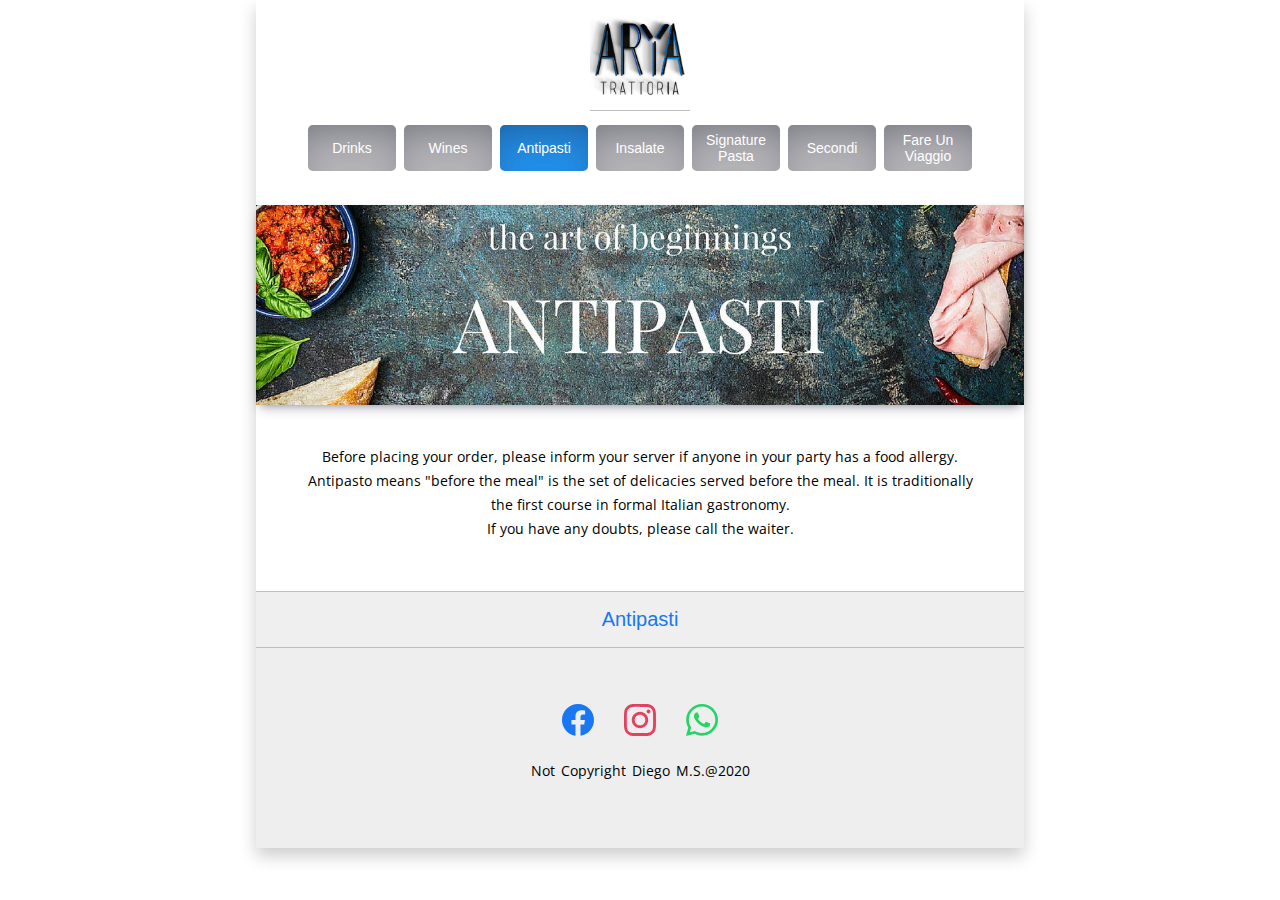
<file: Antipasta.html>
<!DOCTYPE html>
<html lang="pt-br">

<head>
    <meta charset="UTF-8">
    <meta http-equiv="X-UA-Compatible" content="IE=edge">
    <meta name="viewport" content="width=device-width, initial-scale=1.0">
    <title>Arya Antipasta</title>
    <link rel="preconnect" href="https://fonts.googleapis.com">
    <link rel="preconnect" href="https://fonts.gstatic.com" crossorigin>
    <link rel="preconnect" href="https://fonts.googleapis.com">
    <link rel="preconnect" href="https://fonts.gstatic.com" crossorigin>
    <link rel="preconnect" href="https://fonts.googleapis.com">
    <link rel="preconnect" href="https://fonts.gstatic.com" crossorigin>
    <link
        href="https://fonts.googleapis.com/css2?family=Bakbak+One&family=Caesar+Dressing&family=Open+Sans&display=swap"
        rel="stylesheet">

    <link rel="preconnect" href="https://fonts.googleapis.com">
    <link rel="preconnect" href="https://fonts.gstatic.com" crossorigin>
    <link
        href="https://fonts.googleapis.com/css2?family=Lato&family=Open+Sans&family=PT+Sans&family=Roboto&family=Ubuntu&display=swap"
        rel="stylesheet">
    <link rel="stylesheet" href="./style.css">
</head>

<body>
    <div class="container">
        <header>
            <!-- <div id="toggle">
            <button class="indicator" onclick="myFunction()"></button>
        </div> -->
            <nav>
                <img src="./img/Arya-Trattoria-Logo 2.png" alt="">

                <div class="items">
                    <div class="item"><a href="./index.html">Drinks</a></div>
                    <div class="item"><a href="./wines.html">Wines</a></div>
                    <div class="item active"><a href="./Antipasta.html">Antipasti</a></div>
                    <div class="item"><a href="./Insalate.html">Insalate</a></div>
                    <div class="item"><a href="./sigPasta.html">Signature Pasta</a></div>
                    <div class="item"><a href="./secondi.html">Secondi</a></div>
                    <div class="item"><a href="./FareUnViaggio.html">Fare Un Viaggio</a></div>
                </div>
            </nav>
        </header>
        <section class="especial">
            <div class="tasting"><img src="./img/Antipasti/especial antipasti" alt=""></div>

        </section>
        <main>
            <section class="information">

                <p>
                    Before placing your order, please inform your server if anyone in your party has a food allergy.

                    Antipasto means "before the meal" is the set of delicacies served before the meal. It is
                    traditionally
                    the first course in formal Italian gastronomy.

                    <br>If you have any doubts, please call the waiter.
                </p>
            </section>

            <div class="dropdown">
                <button class="dropbtn"><span>Antipasti</span></button>
                <div id="myDropdown" class="dropdown-content">
                    <div class="list-Dropdown">
                        <h2></h2>

                        <div class="list">
                            <div class="imgbox">
                                <img src="./img/Antipasti/figs stuffed with goat cheese.jpg" alt="">
                            </div>
                            <div class="list-info">
                                <h1> figs stuffed with goat cheese</h1>
                                <p>They are back, figs stuffed with goat cheese wrapped in prosciutto and drizzled with
                                    a aged balsamic
                                </p>
                                <h3>$17,00</h3>
                            </div>
                        </div>

                        <div class="list">
                            <div class="imgbox">
                                <img src="./img/Antipasti/shump2.jfif" alt="">
                            </div>
                            <div class="list-info">
                                <h1> Limone</h1>
                                <p>Limoncello marinated shrimp with garlic, pine nuts, capers, and grilled salted lemon
                                </p>
                                <h3>$17,00</h3>
                            </div>
                        </div>

                        <div class="list">
                            <div class="imgbox">
                                <img src="./img/Antipasti/CalamariGif.gif" alt="">
                            </div>
                            <div class="list-info">
                                <h1>Calamari Fritti</h1>
                                <p>Locally caught crispy calamari with pickled chili peppers and smokey tomato
                                    vinaigrette
                                </p>
                                <h3>$15,00</h3>
                            </div>
                        </div>

                        <div class="list">
                            <div class="imgbox">
                                <img src="./img/Antipasti/carne de carneiro.png" alt="">
                            </div>
                            <div class="list-info">
                                <h1>Costoletto di Agnello</h1>
                                <p>Grilled Colorado grass fed lamb rib chops, EVOO, tomato and cucumber feta salad </p>
                                <h3>$18,00</h3>
                            </div>
                        </div>

                        <div class="list">
                            <div class="imgbox">
                                <img src="./img/Antipasti/Meatballs.jpg" alt="">
                            </div>
                            <div class="list-info">
                                <h1>Mamma Rosalie’s Meatballs</h1>
                                <p>Award winning Boston’s Best meatballs, San Marzano tomato sauce</p>
                                <h3>$15,00</h3>
                            </div>
                        </div>

                        <div class="list">
                            <div class="imgbox">
                                <img src="./img/Antipasti/frios.png" alt="">
                            </div>
                            <div class="list-info">
                                <h1>Arya’s Salumi</h1>
                                <p>Hand selected artisan salumi with pecorino and seasonal fruit, truffle honey</p>
                                <h3>$18,00</h3>
                            </div>
                        </div>

                        <div class="list">
                            <div class="imgbox">
                                <img src="./img/Antipasti/lazanha.png" alt="">
                            </div>
                            <div class="list-info">
                                <h1>Torta di Melanzane</h1>
                                <p>Baked layered eggplant, fresh mozzarella, San Marzano tomato</p>
                                <h3>$15,00</h3>
                            </div>
                        </div>
                    </div>
                </div>
            </div>
        </main>
        <footer>
            <div class="footer-content">
                <ul class="social">
                    <li><a href="#"><img src="./img/icons/SVG/facebook.svg" alt=""></i></a></li>
                    <li><a target="_blank" href="https://www.instagram.com/aryatrattoria/"><img
                                src="./img/icons/SVG/instagram.svg" alt=""></i></a></li>
                    <li><a href="tel:6177421276"><img src="./img/icons/SVG/whatsapp.svg" alt=""></i></a></li>
                </ul>
            </div>
            <div class="footer-bottom">
                <p>Not Copyright Diego M.S.@2020</p>
            </div>
        </footer>
    </div>
    <script src="./arya.js"></script>
</body>

</html>
</file>
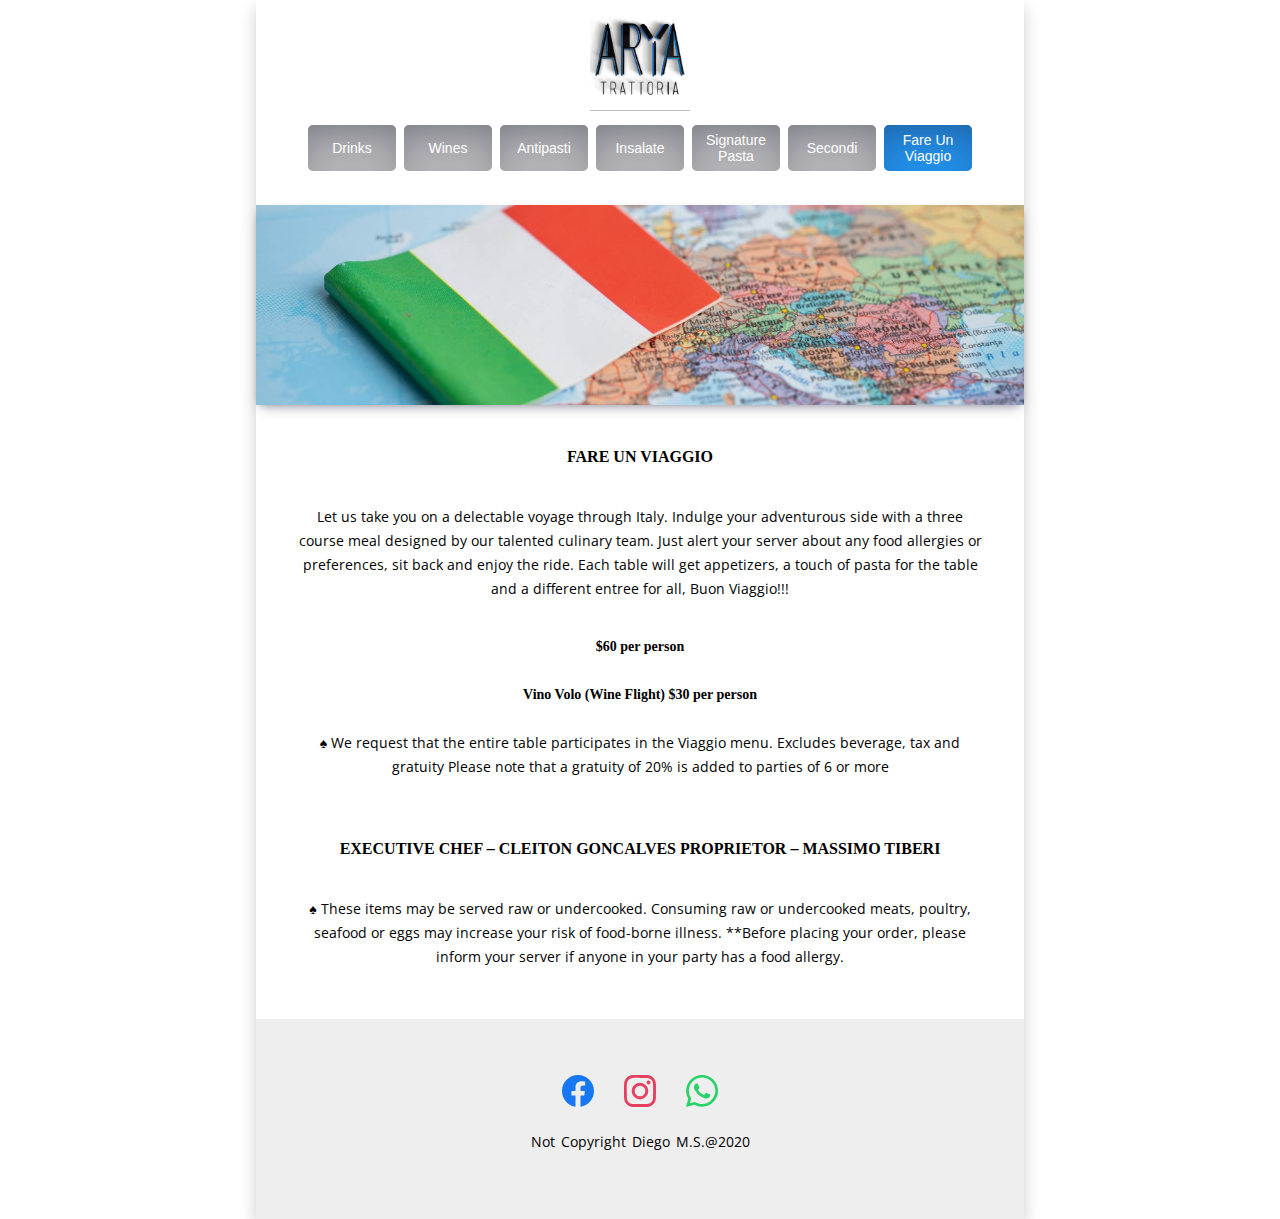
<file: FareUnViaggio.html>
<!DOCTYPE html>
<html lang="pt-br">

<head>
    <meta charset="UTF-8">
    <meta http-equiv="X-UA-Compatible" content="IE=edge">
    <meta name="viewport" content="width=device-width, initial-scale=1.0">
    <title>FareUnViaggio</title>
    <link rel="preconnect" href="https://fonts.googleapis.com">
    <link rel="preconnect" href="https://fonts.gstatic.com" crossorigin>
    <link rel="preconnect" href="https://fonts.googleapis.com">
    <link rel="preconnect" href="https://fonts.gstatic.com" crossorigin>
    <link rel="preconnect" href="https://fonts.googleapis.com">
    <link rel="preconnect" href="https://fonts.gstatic.com" crossorigin>
    <link
        href="https://fonts.googleapis.com/css2?family=Bakbak+One&family=Caesar+Dressing&family=Open+Sans&display=swap"
        rel="stylesheet">

    <link rel="preconnect" href="https://fonts.googleapis.com">
    <link rel="preconnect" href="https://fonts.gstatic.com" crossorigin>
    <link
        href="https://fonts.googleapis.com/css2?family=Lato&family=Open+Sans&family=PT+Sans&family=Roboto&family=Ubuntu&display=swap"
        rel="stylesheet">
    <link rel="stylesheet" href="./style.css">
</head>

<body>
    <div class="container">
        <header>
            <nav>
                <img src="./img/Arya-Trattoria-Logo 2.png" alt="">
                <div class="items">
                    <div class="item "><a href="./index.html">Drinks</a></div>
                    <div class="item"><a href="./wines.html">Wines</a></div>
                    <div class="item"><a href="./Antipasta.html">Antipasti</a></div>
                    <div class="item "><a href="./Insalate.html">Insalate</a></div>
                    <div class="item "><a href="./sigPasta.html">Signature Pasta</a></div>
                    <div class="item "><a href="./secondi.html">Secondi</a></div>
                    <div class="item active"><a href="./FareUnViaggio.html">Fare Un Viaggio</a></div>
                </div>
            </nav>
        </header>
        <section class="especial">
            <div class="tasting"><img src="./img/FareUnViaggio/Italy-flag.jpg" alt=""></div>
        </section>
        <main>
            <section class="information">
                <h1>FARE UN VIAGGIO</h1>
                <br>
                <p>
                    Let us take you on a delectable voyage through Italy. Indulge your adventurous side with a three
                    course
                    meal designed by our talented culinary team. Just alert your server about any food allergies or
                    preferences, sit back and enjoy the ride. Each table will get appetizers, a touch of pasta for the
                    table
                    and a different entree for all, Buon Viaggio!!!
                </p>
                <br>
                <h4>$60 per person</h4><br>
                <h4>Vino Volo (Wine Flight) $30 per person</h4><br>
                <p> ♠ We request that the entire table participates in the Viaggio menu. Excludes beverage, tax and
                    gratuity
                    Please note that a gratuity of 20% is added to parties of 6 or more</p>
                <br>
                <br>
                <h1>EXECUTIVE CHEF – CLEITON GONCALVES
                    PROPRIETOR – MASSIMO TIBERI</h1>
                <br>
                <p> ♠ These items may be served raw or undercooked. Consuming raw or undercooked meats, poultry, seafood
                    or
                    eggs
                    may increase your risk of food-borne illness.
                    **Before placing your order, please inform your server if anyone in your party has a food allergy.
                </p>
            </section>
        </main>
        <footer>
            <div class="footer-content">
                <ul class="social">
                    <li><a href="#"><img src="./img/icons/SVG/facebook.svg" alt=""></i></a></li>
                    <li><a target="_blank" href="https://www.instagram.com/aryatrattoria/"><img
                                src="./img/icons/SVG/instagram.svg" alt=""></i></a></li>
                    <li><a href="tel:6177421276"><img src="./img/icons/SVG/whatsapp.svg" alt=""></i></a></li>
                </ul>
            </div>
            <div class="footer-bottom">
                <p>Not Copyright Diego M.S.@2020</p>
            </div>
        </footer>
    </div>
    <script src="./arya.js"></script>
</body>

</html>
</file>
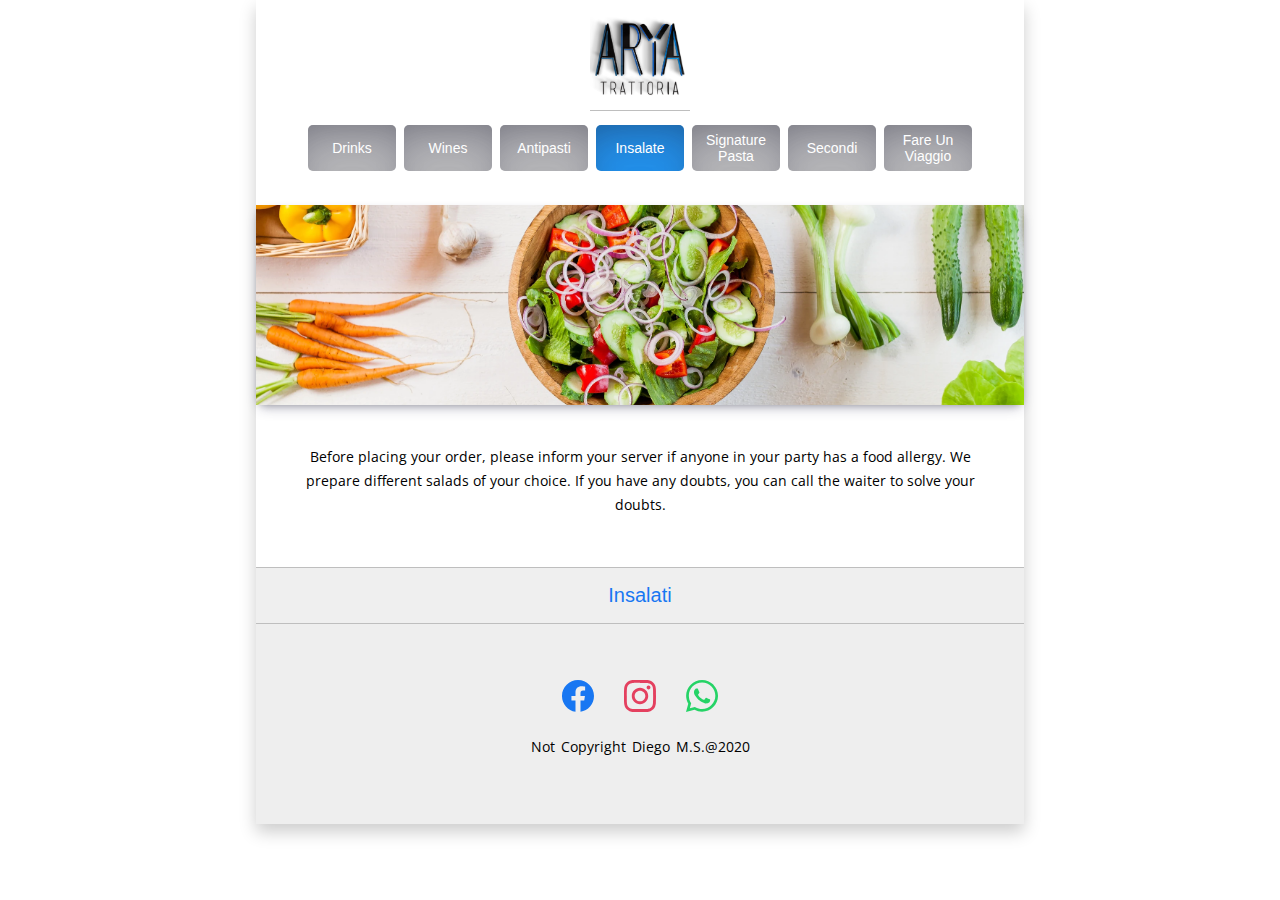
<file: Insalate.html>
<!DOCTYPE html>
<html lang="pt-br">

<head>
    <meta charset="UTF-8">
    <meta http-equiv="X-UA-Compatible" content="IE=edge">
    <meta name="viewport" content="width=device-width, initial-scale=1.0">
    <title>Arya Insalate</title>
    <link rel="preconnect" href="https://fonts.googleapis.com">
    <link rel="preconnect" href="https://fonts.gstatic.com" crossorigin>
    <link rel="preconnect" href="https://fonts.googleapis.com">
    <link rel="preconnect" href="https://fonts.gstatic.com" crossorigin>
    <link rel="preconnect" href="https://fonts.googleapis.com">
    <link rel="preconnect" href="https://fonts.gstatic.com" crossorigin>
    <link
        href="https://fonts.googleapis.com/css2?family=Bakbak+One&family=Caesar+Dressing&family=Open+Sans&display=swap"
        rel="stylesheet">

    <link rel="preconnect" href="https://fonts.googleapis.com">
    <link rel="preconnect" href="https://fonts.gstatic.com" crossorigin>
    <link
        href="https://fonts.googleapis.com/css2?family=Lato&family=Open+Sans&family=PT+Sans&family=Roboto&family=Ubuntu&display=swap"
        rel="stylesheet">
    <link rel="stylesheet" href="./style.css">
</head>

<body>
    <div class="container">
        <header>
            <!-- <div id="toggle">
            <button class="indicator" onclick="myFunction()"></button>
        </div> -->
            <nav>
                <img src="./img/Arya-Trattoria-Logo 2.png" alt="">
                <div class="items">
                    <div class="item "><a href="./index.html">Drinks</a></div>
                    <div class="item"><a href="./wines.html">Wines</a></div>
                    <div class="item"><a href="./Antipasta.html">Antipasti</a></div>
                    <div class="item active"><a href="./Insalate.html">Insalate</a></div>
                    <div class="item"><a href="./sigPasta.html">Signature Pasta</a></div>
                    <div class="item"><a href="./secondi.html">Secondi</a></div>
                    <div class="item"><a href="./FareUnViaggio.html">Fare Un Viaggio</a></div>
                </div>
            </nav>
        </header>
        <section class="especial">
            <div class="tasting"><img src="./img/Insalate/instalates.webp" alt=""></div>

        </section>
        <main>

            <section class="information">

                <p>
                    Before placing your order, please inform your server if anyone in your party has a food allergy.

                    We prepare different salads of your choice.
                    If you have any doubts, you can call the waiter to solve your doubts.
                </p>
            </section>

            <div class="dropdown">
                <button class="dropbtn"><span>Insalati</span></button>
                <div id="myDropdown" class="dropdown-content">
                    <div class="list-Dropdown">
                        <div class="list">
                            <div class="imgbox">
                                <img src="./img/Insalate/Caesar-Salad.jpg" alt="">
                            </div>
                            <div class="list-info">
                                <h1>Truffle Caesar</h1>
                                <p>Romain lettuce, garlic crutons, anchovies, truffle lemon parmesan vinaigrette</p>
                                <h3>$13,00</h3>
                            </div>
                        </div>

                        <div class="list">
                            <div class="imgbox">
                                <img src="./img/Insalate/Insalata di Casa.jpg" alt="">
                            </div>
                            <div class="list-info">
                                <h1>Insalata di Casa</h1>
                                <p>Bibb lettuce, green apple, toasted pecans, tart cranberries, shaved parm, lemon EVOO
                                </p>
                                <h3>$13,00</h3>
                            </div>
                        </div>

                        <div class="list">
                            <div class="imgbox">
                                <img src="./img/Insalate/Insalata Caprese.jfif" alt="">
                            </div>
                            <div class="list-info">
                                <h1>Insalata Caprese</h1>
                                <p>Imported Buffala Mozzarella, heirloom local tomato, basil, basil infused EVOO</p>
                                <h3>$17,00</h3>
                            </div>
                        </div>

                        <div class="list">
                            <div class="imgbox">
                                <img src="./img/Insalate/Insalata Arugula.jpg" alt="">
                            </div>
                            <div class="list-info">
                                <h1>Insalata Arugula</h1>
                                <p>Organic arugula lettuce, grape tomatoes, lemon infused EVOO, shaved parm</p>
                                <h3>$12,00</h3>
                            </div>
                        </div>
                    </div>
                </div>
            </div>
        </main>
        <footer>
            <div class="footer-content">
                <ul class="social">
                    <li><a href="#"><img src="./img/icons/SVG/facebook.svg" alt=""></i></a></li>
                    <li><a target="_blank" href="https://www.instagram.com/aryatrattoria/"><img
                                src="./img/icons/SVG/instagram.svg" alt=""></i></a></li>
                    <li><a href="tel:6177421276"><img src="./img/icons/SVG/whatsapp.svg" alt=""></i></a></li>
                </ul>
            </div>
            <div class="footer-bottom">
                <p>Not Copyright Diego M.S.@2020</p>
            </div>
        </footer>
    </div>
    <script src="./arya.js"></script>
</body>

</html>
</file>
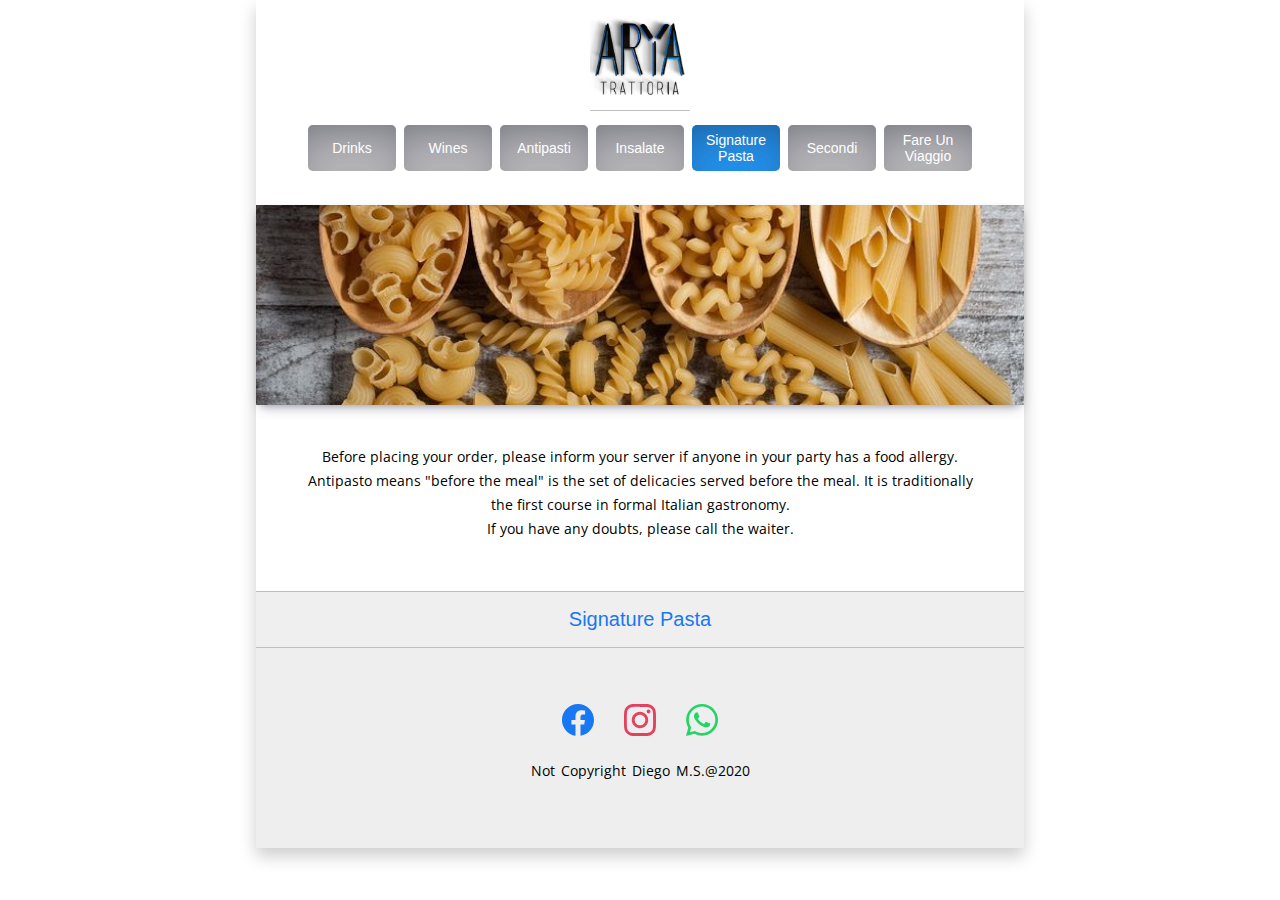
<file: sigPasta.html>
<!DOCTYPE html>
<html lang="pt-br">

<head>
    <meta charset="UTF-8">
    <meta http-equiv="X-UA-Compatible" content="IE=edge">
    <meta name="viewport" content="width=device-width, initial-scale=1.0">
    <title>Arya Signature Pasta</title>
    <link rel="preconnect" href="https://fonts.googleapis.com">
    <link rel="preconnect" href="https://fonts.gstatic.com" crossorigin>
    <link rel="preconnect" href="https://fonts.googleapis.com">
    <link rel="preconnect" href="https://fonts.gstatic.com" crossorigin>
    <link rel="preconnect" href="https://fonts.googleapis.com">
    <link rel="preconnect" href="https://fonts.gstatic.com" crossorigin>
    <link
        href="https://fonts.googleapis.com/css2?family=Bakbak+One&family=Caesar+Dressing&family=Open+Sans&display=swap"
        rel="stylesheet">

    <link rel="preconnect" href="https://fonts.googleapis.com">
    <link rel="preconnect" href="https://fonts.gstatic.com" crossorigin>
    <link
        href="https://fonts.googleapis.com/css2?family=Lato&family=Open+Sans&family=PT+Sans&family=Roboto&family=Ubuntu&display=swap"
        rel="stylesheet">
    <link rel="stylesheet" href="./style.css">
</head>

<body>
    <div class="container">
        <header>
            <!-- <div id="toggle">
            <button class="indicator" onclick="myFunction()"></button>
        </div> -->
            <nav>
                <img src="./img/Arya-Trattoria-Logo 2.png" alt="">

                <div class="items">
                    <div class="item"><a href="./index.html">Drinks</a></div>
                    <div class="item"><a href="./wines.html">Wines</a></div>
                    <div class="item"><a href="./Antipasta.html">Antipasti</a></div>
                    <div class="item"><a href="./Insalate.html">Insalate</a></div>
                    <div class="item active"><a href="./sigPasta.html">Signature Pasta</a></div>
                    <div class="item"><a href="./secondi.html">Secondi</a></div>
                    <div class="item"><a href="./FareUnViaggio.html">Fare Un Viaggio</a></div>
                </div>
            </nav>
        </header>
        <section class="especial">
            <div class="tasting"><img src="./img/SigPasta/especial pasta.jpg" alt=""></div>

        </section>
        <main>
            <section class="information">

                <p>
                    Before placing your order, please inform your server if anyone in your party has a food allergy.

                    Antipasto means "before the meal" is the set of delicacies served before the meal. It is
                    traditionally
                    the first course in formal Italian gastronomy.

                    <br>If you have any doubts, please call the waiter.
                </p>
            </section>

            <div class="dropdown">
                <button class="dropbtn"><span>Signature Pasta</span></button>
                <div id="myDropdown" class="dropdown-content">
                    <div class="list-Dropdown">
                        <h2></h2>

                        <div class="list">
                            <div class="imgbox">
                                <img src="./img/SigPasta/Rigatoni alla Amatriciana.jpg" alt="">
                            </div>
                            <div class="list-info">
                                <h1>Rigatoni alla Amatriciana</h1>
                                <p>Rigatoni pasta prepared with house made pancetta, caramelized onion, San Marzano
                                    tomato.
                                </p>
                                <h3>$26,00</h3>
                            </div>
                        </div>

                        <div class="list">
                            <div class="imgbox">
                                <img src="./img/SigPasta/Bolognese da Abruzzo.jpg" alt="">
                            </div>
                            <div class="list-info">
                                <h1>Bolognese da Abruzzo</h1>
                                <p>Handmade Taglitelle pasta prepared with a typical abbruzzese style veal and beef
                                    ragout, enriched with pancetta and tomato.
                                </p>
                                <h3>$28,00</h3>
                            </div>
                        </div>

                        <div class="list">
                            <div class="imgbox">
                                <img src="./img/SigPasta/Gnocchi con Aragosta2.jpg" alt="">
                            </div>
                            <div class="list-info">
                                <h1>Gnocchi con Aragosta</h1>
                                <p>Handmade potato gnocchi tossed with truffle and fontina cheese fonduta, and the meat
                                    of 1¼ pound Maine lobster</p>
                                <h3>$34,00</h3>
                            </div>
                        </div>

                        <div class="list">
                            <div class="imgbox">
                                <img src="./img/SigPasta/Ravioli con Funghi.jpg" alt="">
                            </div>
                            <div class="list-info">
                                <h1>Ravioli con Funghi</h1>
                                <p>Handmade oyster mushroom ravioli, truffled mascarpone, grilled escarole </p>
                                <h3>$27,00</h3>
                            </div>
                        </div>

                        <div class="list">
                            <div class="imgbox">
                                <img src="./img/SigPasta/Spaghetti con Vongole.jpg" alt="">
                            </div>
                            <div class="list-info">
                                <h1>Spaghetti con Vongole</h1>
                                <p>Locally harvested Cape Cod littleneck clams, garlic, dry white wine, fresh oregano
                                </p>
                                <h3>$27,00</h3>
                            </div>
                        </div>

                        <div class="list">
                            <div class="imgbox">
                                <img src="./img/SigPasta/Cavatelli con Salsiccia.jpg" alt="">
                            </div>
                            <div class="list-info">
                                <h1>Cavatelli con Salsiccia</h1>
                                <p>Handmade Cavatelli, sautéed squash and zucchini, homemade sausage, truffle cream</p>
                                <h3>$28,00</h3>
                            </div>
                        </div>

                        <div class="list">
                            <div class="imgbox">
                                <img src="./img/SigPasta/Frutti di Mare FraDiavolo.jpg" alt="">
                            </div>
                            <div class="list-info">
                                <h1>Frutti di Mare “FraDiavolo”</h1>
                                <p>Handmade Cavatelli, sautéed squash and zucchini, homemade sausage, truffle cream</p>
                                <h3>$M.P</h3>
                            </div>
                        </div>
                    </div>
                </div>
            </div>
        </main>
        <footer>
            <div class="footer-content">
                <ul class="social">
                    <li><a href="#"><img src="./img/icons/SVG/facebook.svg" alt=""></i></a></li>
                    <li><a target="_blank" href="https://www.instagram.com/aryatrattoria/"><img
                                src="./img/icons/SVG/instagram.svg" alt=""></i></a></li>
                    <li><a href="tel:6177421276"><img src="./img/icons/SVG/whatsapp.svg" alt=""></i></a></li>
                </ul>
            </div>
            <div class="footer-bottom">
                <p>Not Copyright Diego M.S.@2020</p>
            </div>
        </footer>
    </div>
    <script src="./arya.js"></script>
</body>

</html>
</file>
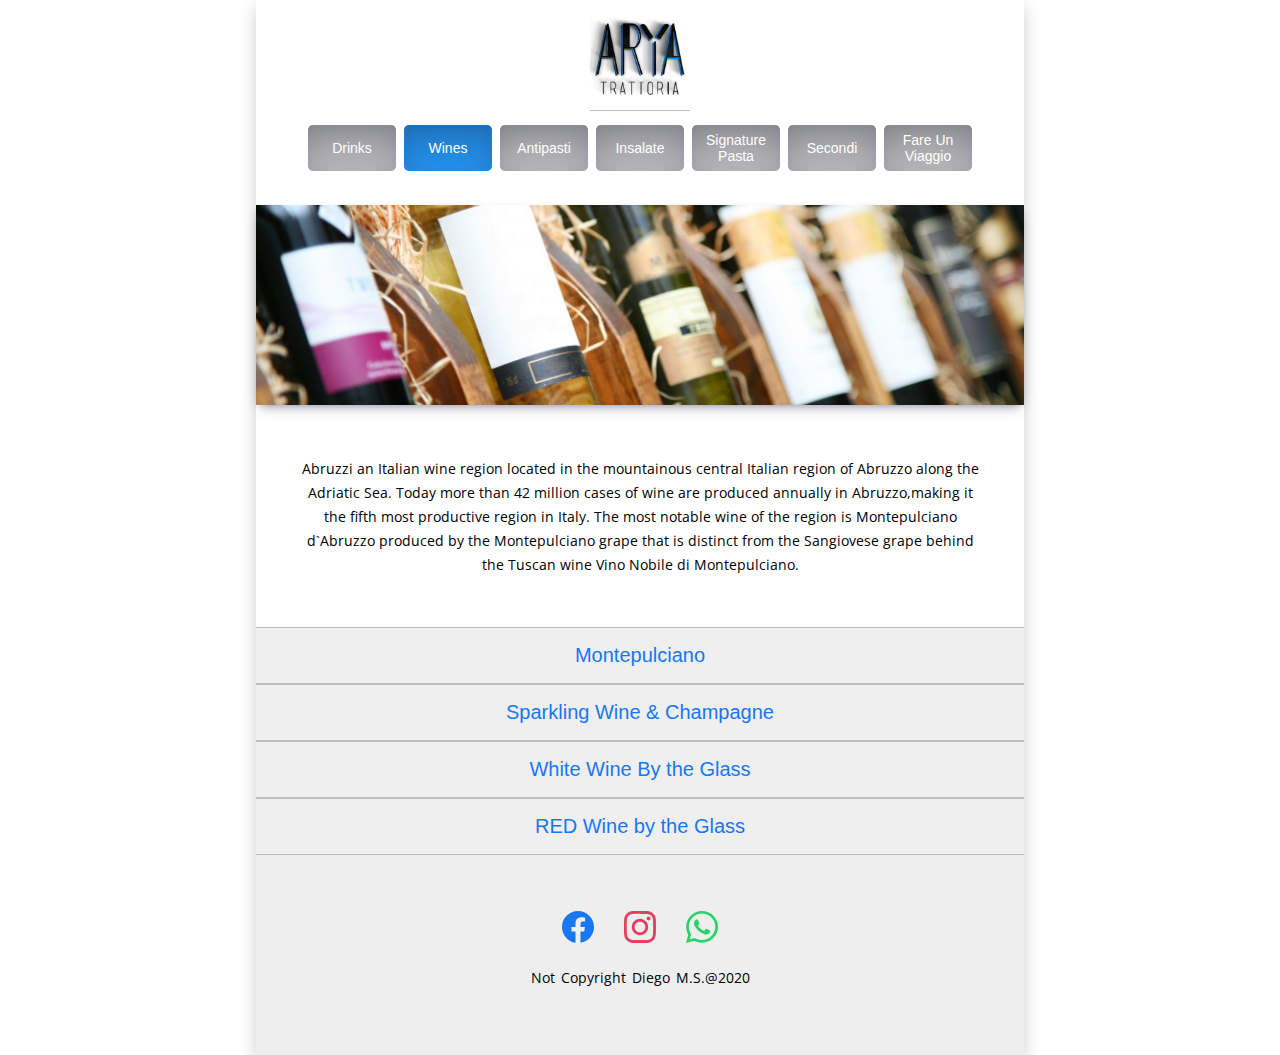
<file: wines.html>
<!DOCTYPE html>
<html lang="pt-br">

<head>
    <meta charset="UTF-8">
    <meta http-equiv="X-UA-Compatible" content="IE=edge">
    <meta name="viewport" content="width=device-width, initial-scale=1.0">
    <title>Arya Wine</title>
    <link rel="preconnect" href="https://fonts.googleapis.com">
    <link rel="preconnect" href="https://fonts.gstatic.com" crossorigin>
    <link rel="preconnect" href="https://fonts.googleapis.com">
    <link rel="preconnect" href="https://fonts.gstatic.com" crossorigin>
    <link rel="preconnect" href="https://fonts.googleapis.com">
    <link rel="preconnect" href="https://fonts.gstatic.com" crossorigin>
    <link
        href="https://fonts.googleapis.com/css2?family=Bakbak+One&family=Caesar+Dressing&family=Open+Sans&display=swap"
        rel="stylesheet">

    <link rel="preconnect" href="https://fonts.googleapis.com">
    <link rel="preconnect" href="https://fonts.gstatic.com" crossorigin>
    <link
        href="https://fonts.googleapis.com/css2?family=Lato&family=Open+Sans&family=PT+Sans&family=Roboto&family=Ubuntu&display=swap"
        rel="stylesheet">
    <link rel="stylesheet" href="./style.css">
</head>

<body>
    <div class="container">
        <header>
            <!-- <div id="toggle">
                <button class="indicator" onclick="myFunction()"></button>
            </div> -->
            <nav>
                <img src="./img/Arya-Trattoria-Logo 2.png" alt="">
                <div class="items">
                    <div class="item "><a href="./index.html">Drinks</a></div>
                    <div class="item active"><a href="./wines.html">Wines</a></div>
                    <div class="item"><a href="./Antipasta.html">Antipasti</a></div>
                    <div class="item"><a href="./Insalate.html">Insalate</a></div>
                    <div class="item"><a href="./sigPasta.html">Signature Pasta</a></div>
                    <div class="item"><a href="./secondi.html">Secondi</a></div>
                    <div class="item"><a href="./FareUnViaggio.html">Fare Un Viaggio</a></div>
                </div>
            </nav>
        </header>
        <section class="especial">
            <div class="tasting"><img src="/img/Tasting/wine tasting.png" alt=""></div>

        </section>
        <main>
            <section class="information">
                <h1></h1>
                <p>Abruzzi an Italian wine region located in the mountainous central Italian region of Abruzzo along the
                    Adriatic Sea. Today more than 42 million cases of wine are produced annually in Abruzzo,making it
                    the fifth most productive region in Italy. The most notable wine of the region is Montepulciano
                    d`Abruzzo produced by the Montepulciano grape that is distinct from the Sangiovese grape behind the
                    Tuscan wine Vino Nobile di Montepulciano.
                </p>
            </section>

            <div class="dropdown">
                <button class="dropbtn"><span>Montepulciano</span></button>
                <div id="myDropdown" class="dropdown-content  ">
                    <div class="list-Dropdown">
                        <h2></h2>

                        <div class="list">
                            <div class="imgbox">
                                <img src="./img/Wine/Montepulcianos/Riserva DOC Praesidium(2015).png" alt="">
                            </div>
                            <div class="list-info">
                                <h1>Riserva DOC "Praesidium"(2015)</h1>
                                <p></p>
                                <h3>$63,00</h3>
                            </div>
                        </div>


                        <div class="list">
                            <div class="imgbox">
                                <img src="./img/Wine/Montepulcianos/Riserva Zanna llluminati(2015).png" alt="">
                            </div>
                            <div class="list-info">
                                <h1>Riserva "Zanna" llluminati(2015)</h1>
                                <p></p>
                                <h3>$70,00</h3>
                            </div>
                        </div>


                        <div class="list">
                            <div class="imgbox">
                                <img src="./img/Wine/Montepulcianos/DOC Jorio umani Ronchi (2018).png" alt="">
                            </div>
                            <div class="list-info">
                                <h1>DOC "Jorio" umani Ronchi (2018)</h1>
                                <p></p>
                                <h3>$45,00</h3>
                            </div>
                        </div>


                        <div class="list">
                            <div class="imgbox">
                                <img src="./img/Wine/Montepulcianos/DOC Villa Gema (2010).png" alt="">
                            </div>
                            <div class="list-info">
                                <h1>DOC "Villa Gema" (2010)</h1>
                                <p></p>
                                <h3>$130,00</h3>
                            </div>
                        </div>


                        <div class="list">
                            <div class="imgbox">
                                <img src="./img/Wine/Montepulcianos/Doc santiumi marchesi di cordano(2010)" alt="">
                            </div>
                            <div class="list-info">
                                <h1>DOC "Santiumi" Marchesi di Cordano (2010)</h1>
                                <p></p>
                                <h3>$120,00</h3>
                            </div>
                        </div>


                        <div class="list">
                            <div class="imgbox">
                                <img src="./img/Wine/Montepulcianos/Rosso Colli Aprutini Iskra Cvetic(2008).png" alt="">
                            </div>
                            <div class="list-info">
                                <h1>Rosso Colli Aprutini "Iskra" Cvetic(2008)</h1>
                                <p></p>
                                <h3>$110,00</h3>
                            </div>
                        </div>


                        <div class="list">
                            <div class="imgbox">
                                <img src="./img/Wine/Montepulcianos/merlot marina cvetic(2007).png" alt="">
                            </div>
                            <div class="list-info">
                                <h1>Merlot Marina Cvetic(2007)</h1>
                                <p></p>
                                <h3>$120,00</h3>
                            </div>
                        </div>
                    </div>
                </div>
            </div>
            <div class="dropdown">
                <button class="dropbtn"><span>Sparkling Wine & Champagne</span></button>
                <div id="myDropdown" class="dropdown-content  ">
                    <div class="list-Dropdown">
                        <h2></h2>

                        <div class="list">
                            <div class="imgbox">
                                <img src="./img/Wine/Sparkling wine/NV Prosecco, Fantinel Friuli,Italy.png" alt="">
                            </div>
                            <div class="list-info">
                                <h1>NV Prosecco, Fantinel Friuli,Italy</h1>
                                <p>If you would like to taste a glass of this wine it costs $11</p>
                                <h3>$44,00</h3>
                            </div>
                        </div>


                        <div class="list">
                            <div class="imgbox">
                                <img src="./img/Wine/Sparkling wine/NV Brut,Ferrari Trento DOC,Alto Adige,Italy.png"
                                    alt="">
                            </div>
                            <div class="list-info">
                                <h1>NV Brut,Ferrari Trento DOC,Alto Adige,Italy</h1>
                                <p>If you would like to taste a glass of this wine it costs $16</p>
                                <h3>$56,00</h3>
                            </div>
                        </div>


                        <div class="list">
                            <div class="imgbox">
                                <img src="./img/Wine/Sparkling wine/NV Brut,Excellence Gosset Ay, France.png" alt="">
                            </div>
                            <div class="list-info">
                                <h1>NV Brut,Excellence Gosset Ay, France</h1>
                                <p></p>
                                <h3>$90,00</h3>
                            </div>
                        </div>


                        <div class="list">
                            <div class="imgbox">
                                <img src="./img/Wine/Sparkling wine/Cuvee Palmes d'Or Rose,Nicolas Feuillatte,Chouilly-Epernay (2002).png"
                                    alt="">
                            </div>
                            <div class="list-info">
                                <h1>Cuvee Palmes d'Or Rose,Nicolas Feuillatte,Chouilly-Epernay (2002)</h1>
                                <p></p>
                                <h3>$350,00</h3>
                            </div>

                        </div>
                    </div>
                </div>
            </div>
            <div class="dropdown">
                <button class="dropbtn"><span>White Wine By the Glass</span></button>
                <div id="myDropdown" class="dropdown-content  ">
                    <div class="list-Dropdown">
                        <h2></h2>

                        <div class="list">
                            <div class="imgbox">
                                <img src="./img/Wine/White wine by the glass/Rose Ros Aura Feudi di San Gregorio glass.png"
                                    alt="">
                            </div>
                            <div class="list-info">
                                <h1>"Rose" Ros Aura Feudi di San Gregorio</h1>
                                <p>If you would like to taste a glass of this wine it costs </p>
                                <h3>$12,00</h3>
                            </div>
                        </div>


                        <div class="list">
                            <div class="imgbox">
                                <img src="./img/Wine/White wine by the glass/Pinot Grigio Doc, Bottega Vinaia Trentino glass.png"
                                    alt="">
                            </div>
                            <div class="list-info">
                                <h1>Pinot Grigio Doc, Bottega Vinaia Trentino</h1>
                                <p>If you would like to taste a glass of this wine it costs</p>
                                <h3>$12,00</h3>
                            </div>
                        </div>


                        <div class="list">
                            <div class="imgbox">
                                <img src="./img/Wine/White wine by the glass/Riesling, Trimbach Alsace glass.png"
                                    alt="">
                            </div>
                            <div class="list-info">
                                <h1>Riesling, Trimbach Alsace glass</h1>
                                <p>If you would like to taste a glass of this wine it costs</p>
                                <h3>$13,00</h3>
                            </div>
                        </div>


                        <div class="list">
                            <div class="imgbox">
                                <img src="./img/Wine/White wine by the glass/sauvignon blanc fun puiatti venezia.png"
                                    alt="">
                            </div>
                            <div class="list-info">
                                <h1>Sauvignon Blanc "Fun" Puiatti Venezia</h1>
                                <p>If you would like to taste a glass of this wine it costs</p>
                                <h3>$13,00</h3>
                            </div>

                        </div>


                        <div class="list">
                            <div class="imgbox">
                                <img src="./img/Wine/White wine by the glass/Falanghina Doc,Feudi di San Gregorio Campania.png"
                                    alt="">
                            </div>
                            <div class="list-info">
                                <h1>Falanghina Doc,Feudi di San Gregorio Campania</h1>
                                <p>If you would like to taste a glass of this wine it costs</p>
                                <h3>$13,00</h3>
                            </div>

                        </div>

                        <div class="list">
                            <div class="imgbox">
                                <img src="./img/Wine/White wine by the glass/Chardonnay Preludio 1Rivera pu.png" alt="">
                            </div>
                            <div class="list-info">
                                <h1>Chardonnay "Preludio" #1Rivera pu</h1>
                                <p>If you would like to taste a glass of this wine it costs</p>
                                <h3>$11,00</h3>
                            </div>

                        </div>

                        <div class="list">
                            <div class="imgbox">
                                <img src="./img/Wine/White wine by the glass/Gavi  di Gavi DOCG, Bricco Dei Guazzi Piemonte.png"
                                    alt="">
                            </div>
                            <div class="list-info">
                                <h1>Gavi di Gavi DOCG, "Bricco Dei Guazzi" Piemonte</h1>
                                <p>If you would like to taste a glass of this wine it costs</p>
                                <h3>$14,00</h3>
                            </div>

                        </div>

                    </div>
                </div>
            </div>
            <div class="dropdown">
                <button class="dropbtn"><span>RED Wine by the Glass</span></button>
                <div id="myDropdown" class="dropdown-content  ">
                    <div class="list-Dropdown">
                        <h2></h2>

                        <div class="list">
                            <div class="imgbox">
                                <img src="./img/Wine/Red wine by the glass/Nebbiolo Coste della Sesia Doc, Travaglini Piemonte.png.png"
                                    alt="">
                            </div>
                            <div class="list-info">
                                <h1>Nebbiolo Coste della Sesia Doc, Travaglini Piemonte</h1>
                                <p>If you would like to taste a glass of this wine it costs </p>
                                <h3>$12,00</h3>
                            </div>
                        </div>


                        <div class="list">
                            <div class="imgbox">
                                <img src="./img/Wine/Red wine by the glass/Chianti Classico Docg, Felsina Toscana.png"
                                    alt="">
                            </div>
                            <div class="list-info">
                                <h1>Chianti Classico Docg, Felsina Toscana</h1>
                                <p>If you would like to taste a glass of this wine it costs</p>
                                <h3>$13,00</h3>
                            </div>
                        </div>


                        <div class="list">
                            <div class="imgbox">
                                <img src="./img/Wine/Red wine by the glass/Cabernet Sauvignon Josh Cellars Joe Carr.png"
                                    alt="">
                            </div>
                            <div class="list-info">
                                <h1>Cabernet Sauvignon "Josh Cellars" Joe Carr</h1>
                                <p>If you would like to taste a glass of this wine it costs</p>
                                <h3>$13,00</h3>
                            </div>
                        </div>


                        <div class="list">
                            <div class="imgbox">
                                <img src="./img/Wine/Red wine by the glass/Aglianico Irpinia DOC, Mastroberadino Campania.png"
                                    alt="">
                            </div>
                            <div class="list-info">
                                <h1>Aglianico Irpinia DOC, Mastroberadino Campania</h1>
                                <p>If you would like to taste a glass of this wine it costs</p>
                                <h3>$14,00</h3>
                            </div>

                        </div>


                        <div class="list">
                            <div class="imgbox">
                                <img src="./img/Wine/Red wine by the glass/Valpolicella Ripasso  San Michele Castellani Veneto.png"
                                    alt="">
                            </div>
                            <div class="list-info">
                                <h1>Valpolicella Ripasso "San Michele"Castellani Veneto</h1>
                                <p>If you would like to taste a glass of this wine it costs</p>
                                <h3>$15,00</h3>
                            </div>

                        </div>

                        <div class="list">
                            <div class="imgbox">
                                <img src="./img/Wine/Red wine by the glass/Tenuta ll Borro by Ferragamo Super Tuscan IGT Toscana.png"
                                    alt="">
                            </div>
                            <div class="list-info">
                                <h1>Valpolicella Ripasso "San Michele"Castellani Veneto</h1>
                                <p>If you would like to taste a glass of this wine it costs</p>
                                <h3>$20,00</h3>
                            </div>

                        </div>

                    </div>
                </div>
            </div>
        </main>
        <footer>
            <div class="footer-content">
                <ul class="social">
                    <li><a href="#"><img src="./img/icons/SVG/facebook.svg" alt=""></i></a></li>
                    <li><a target="_blank" href="https://www.instagram.com/aryatrattoria/"><img
                                src="./img/icons/SVG/instagram.svg" alt=""></i></a></li>
                    <li><a href="tel:6177421276"><img src="./img/icons/SVG/whatsapp.svg" alt=""></i></a></li>
                </ul>
            </div>
            <div class="footer-bottom">
                <p>Not Copyright Diego M.S.@2020</p>
            </div>
        </footer>
    </div>
    <script src="./arya.js"></script>
</body>

</html>
</file>
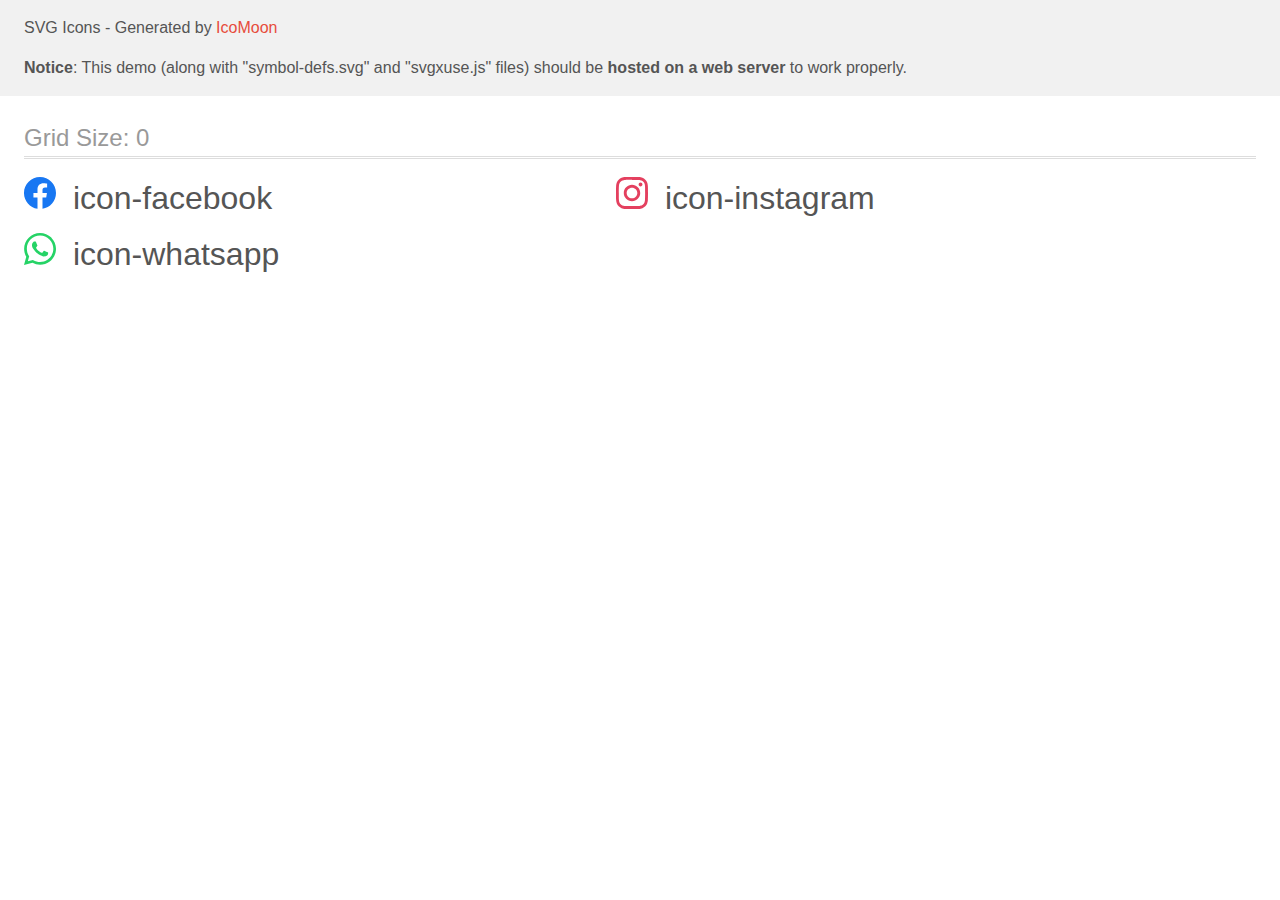
<file: img/icons/demo-external-svg.html>
<!doctype html>
<html>
<head>
    <title>IcoMoon - SVG Icons</title>
    <meta charset="utf-8">
    <meta name="viewport" content="width=device-width, initial-scale=1">
    <link rel="stylesheet" href="demo-files/demo.css">
    <link rel="stylesheet" href="style.css">
</head>
<body>
<header class="bgc1 clearfix">
<div class="mhl">
    <p>SVG Icons - Generated by <a href="https://icomoon.io/app">IcoMoon</a></p><p><strong>Notice</strong>: This demo (along with "symbol-defs.svg" and "svgxuse.js" files) should be <b>hosted on a web server</b> to work properly.</p>
</div>
</header>
    <div class="clearfix mhl ptl">
        <h1 class="mvm mtn fgc1">Grid Size: 0</h1>
        <div class="glyph fs1">
            <div class="clearfix pbs">
                <svg class="icon icon-facebook"><use xlink:href="symbol-defs.svg#icon-facebook"></use></svg><span class="name"> icon-facebook</span>
            </div>
        </div>
        <div class="glyph fs1">
            <div class="clearfix pbs">
                <svg class="icon icon-instagram"><use xlink:href="symbol-defs.svg#icon-instagram"></use></svg><span class="name"> icon-instagram</span>
            </div>
        </div>
        <div class="glyph fs1">
            <div class="clearfix pbs">
                <svg class="icon icon-whatsapp"><use xlink:href="symbol-defs.svg#icon-whatsapp"></use></svg><span class="name"> icon-whatsapp</span>
            </div>
        </div>
  </div>
<script defer src="svgxuse.js"></script>
</body>
</html>
</file>
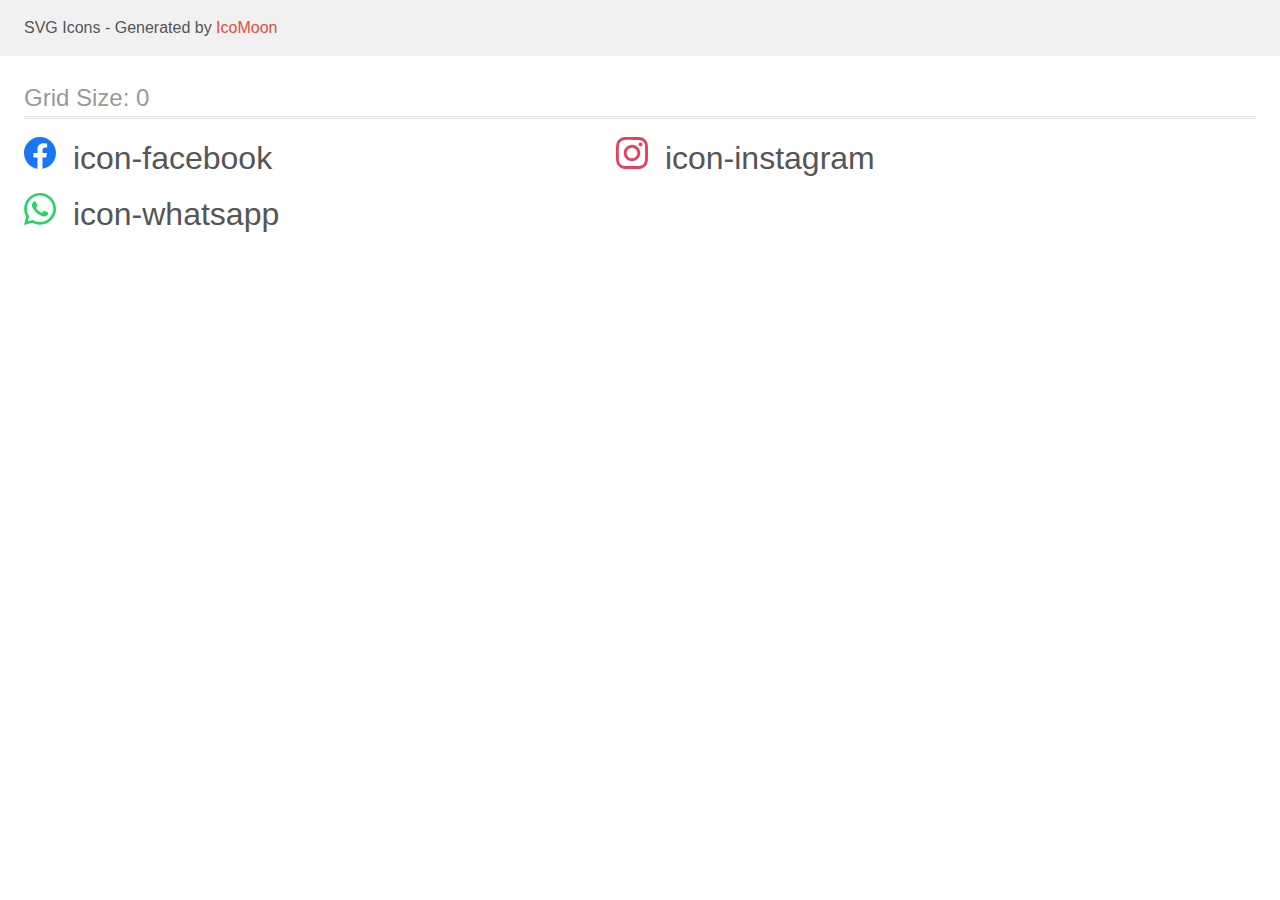
<file: img/icons/demo.html>
<!doctype html>
<html>
<head>
    <title>IcoMoon - SVG Icons</title>
    <meta charset="utf-8">
    <meta name="viewport" content="width=device-width, initial-scale=1">
    <link rel="stylesheet" href="demo-files/demo.css">
    <link rel="stylesheet" href="style.css">
</head>
<body>
<svg aria-hidden="true" style="position: absolute; width: 0; height: 0; overflow: hidden;" version="1.1" xmlns="http://www.w3.org/2000/svg" xmlns:xlink="http://www.w3.org/1999/xlink">
<defs>
<symbol id="icon-facebook" viewBox="0 0 32 32">
<path fill="#1877f2" style="fill: var(--color1, #1877f2)" d="M31.997 15.999c0-8.836-7.163-15.999-15.999-15.999s-15.999 7.163-15.999 15.999c0 7.985 5.851 14.604 13.499 15.804v-11.18h-4.062v-4.625h4.062v-3.525c0-4.010 2.389-6.225 6.043-6.225 1.75 0 3.581 0.313 3.581 0.313v3.937h-2.017c-1.987 0-2.607 1.233-2.607 2.498v3.001h4.437l-0.709 4.625h-3.728v11.18c7.649-1.2 13.499-7.819 13.499-15.804z"></path>
</symbol>
<symbol id="icon-instagram" viewBox="0 0 32 32">
<path fill="#e4405f" style="fill: var(--color2, #e4405f)" d="M16 0c-4.347 0-4.889 0.020-6.596 0.096-1.704 0.080-2.864 0.348-3.884 0.744-1.052 0.408-1.945 0.956-2.835 1.845s-1.439 1.781-1.845 2.835c-0.396 1.020-0.665 2.18-0.744 3.884-0.080 1.707-0.096 2.249-0.096 6.596s0.020 4.889 0.096 6.596c0.080 1.703 0.348 2.864 0.744 3.884 0.408 1.051 0.956 1.945 1.845 2.835 0.889 0.888 1.781 1.439 2.835 1.845 1.021 0.395 2.181 0.665 3.884 0.744 1.707 0.080 2.249 0.096 6.596 0.096s4.889-0.020 6.596-0.096c1.703-0.080 2.864-0.349 3.884-0.744 1.051-0.408 1.945-0.957 2.835-1.845 0.888-0.889 1.439-1.78 1.845-2.835 0.395-1.020 0.665-2.181 0.744-3.884 0.080-1.707 0.096-2.249 0.096-6.596s-0.020-4.889-0.096-6.596c-0.080-1.703-0.349-2.865-0.744-3.884-0.408-1.052-0.957-1.945-1.845-2.835-0.889-0.889-1.78-1.439-2.835-1.845-1.020-0.396-2.181-0.665-3.884-0.744-1.707-0.080-2.249-0.096-6.596-0.096zM16 2.88c4.271 0 4.78 0.021 6.467 0.095 1.56 0.073 2.407 0.332 2.969 0.553 0.749 0.289 1.28 0.636 1.843 1.195 0.559 0.56 0.905 1.092 1.195 1.841 0.219 0.563 0.48 1.409 0.551 2.969 0.076 1.688 0.093 2.195 0.093 6.467s-0.020 4.78-0.099 6.467c-0.081 1.56-0.341 2.407-0.561 2.969-0.299 0.749-0.639 1.28-1.199 1.843-0.559 0.559-1.099 0.905-1.84 1.195-0.56 0.219-1.42 0.48-2.98 0.551-1.699 0.076-2.199 0.093-6.479 0.093-4.281 0-4.781-0.020-6.479-0.099-1.561-0.081-2.421-0.341-2.981-0.561-0.759-0.299-1.28-0.639-1.839-1.199-0.561-0.559-0.92-1.099-1.2-1.84-0.22-0.56-0.479-1.42-0.56-2.98-0.060-1.68-0.081-2.199-0.081-6.459 0-4.261 0.021-4.781 0.081-6.481 0.081-1.56 0.34-2.419 0.56-2.979 0.28-0.76 0.639-1.28 1.2-1.841 0.559-0.559 1.080-0.919 1.839-1.197 0.56-0.221 1.401-0.481 2.961-0.561 1.7-0.060 2.2-0.080 6.479-0.080zM16 7.784c-4.54 0-8.216 3.68-8.216 8.216 0 4.54 3.68 8.216 8.216 8.216 4.54 0 8.216-3.68 8.216-8.216 0-4.54-3.68-8.216-8.216-8.216zM16 21.333c-2.947 0-5.333-2.387-5.333-5.333s2.387-5.333 5.333-5.333 5.333 2.387 5.333 5.333-2.387 5.333-5.333 5.333zM26.461 7.46c0 1.060-0.861 1.92-1.92 1.92-1.060 0-1.92-0.861-1.92-1.92s0.861-1.919 1.92-1.919c1.057-0.001 1.92 0.86 1.92 1.919z"></path>
</symbol>
<symbol id="icon-whatsapp" viewBox="0 0 32 32">
<path fill="#25d366" style="fill: var(--color3, #25d366)" d="M23.331 19.176c-0.401-0.2-2.356-1.156-2.72-1.288-0.364-0.135-0.631-0.2-0.897 0.2-0.263 0.393-1.028 1.285-1.259 1.549-0.233 0.26-0.465 0.28-0.861 0.1-0.4-0.2-1.684-0.62-3.204-1.98-1.184-1.060-1.979-2.36-2.213-2.76-0.232-0.4-0.025-0.62 0.173-0.82 0.181-0.18 0.401-0.46 0.601-0.697 0.195-0.241 0.259-0.401 0.396-0.661 0.133-0.28 0.065-0.5-0.033-0.699-0.1-0.2-0.896-2.16-1.229-2.941-0.32-0.779-0.649-0.68-0.896-0.68-0.229-0.020-0.495-0.020-0.761-0.020s-0.697 0.099-1.063 0.479c-0.364 0.4-1.393 1.36-1.393 3.3s1.427 3.82 1.625 4.1c0.199 0.26 2.807 4.26 6.8 5.98 0.952 0.4 1.693 0.64 2.272 0.839 0.952 0.303 1.82 0.26 2.507 0.161 0.765-0.121 2.356-0.961 2.688-1.901 0.34-0.94 0.34-1.72 0.24-1.9-0.099-0.18-0.36-0.28-0.76-0.46zM16.081 29h-0.021c-2.36 0-4.699-0.64-6.74-1.84l-0.48-0.285-5 1.3 1.34-4.86-0.319-0.5c-1.32-2.101-2.021-4.521-2.021-7.013 0-7.26 5.94-13.18 13.256-13.18 3.539 0 6.86 1.38 9.361 3.88 2.5 2.479 3.879 5.8 3.879 9.32-0.005 7.259-5.947 13.18-13.247 13.18zM27.36 4.599c-3.040-2.939-7.040-4.599-11.3-4.599-8.776 0-15.921 7.112-15.925 15.857 0 2.795 0.732 5.52 2.127 7.927l-2.261 8.216 8.447-2.203c2.328 1.257 4.947 1.925 7.613 1.929h0.008c8.78 0 15.928-7.115 15.932-15.861 0-4.235-1.653-8.22-4.66-11.215z"></path>
</symbol>
</defs>
</svg>

<header class="bgc1 clearfix">
<div class="mhl">
    <p>SVG Icons - Generated by <a href="https://icomoon.io/app">IcoMoon</a></p>
</div>
</header>
    <div class="clearfix mhl ptl">
        <h1 class="mvm mtn fgc1">Grid Size: 0</h1>
        <div class="glyph fs1">
            <div class="clearfix pbs">
                <svg class="icon icon-facebook"><use xlink:href="#icon-facebook"></use></svg><span class="name"> icon-facebook</span>
            </div>
        </div>
        <div class="glyph fs1">
            <div class="clearfix pbs">
                <svg class="icon icon-instagram"><use xlink:href="#icon-instagram"></use></svg><span class="name"> icon-instagram</span>
            </div>
        </div>
        <div class="glyph fs1">
            <div class="clearfix pbs">
                <svg class="icon icon-whatsapp"><use xlink:href="#icon-whatsapp"></use></svg><span class="name"> icon-whatsapp</span>
            </div>
        </div>
  </div>
<script defer src="svgxuse.js"></script>
</body>
</html>
</file>
<file: style.css>
* {
  margin: 0;
  padding: 0;
  box-sizing: border-box;
}

body {
  transition: 1s;
  position: relative;
  min-height: 100%;
}
.container {
  height: 100vh;
}

/*=============Buttom DarkMode=============*/
/* #toggle {
  position: relative;
  display: block;
  width: 70px;
  height: 30px;
  border-radius: 160px;
  background: #222;
  transition: 0.5s;
  cursor: pointer;
  box-shadow: inset 0 8px 60px rgba(0, 0, 0, 0.1),
    inset 0 8px 8px rgba(0, 0, 0, 0.1), inset 0 -4px 4px rgba(0, 0, 0, 0.1);

  left: 83%;
  margin: 10px;
}
#toggle .indicator {
  position: absolute;
  top: 0;
  left: 0;
  width: 33px;
  height: 30px;
  background: linear-gradient(to bootom, #444, #222);
  border-radius: 50%;
  transform: scale(0.9);
  box-shadow: 0 8px 40px rgb(0, 0, 0, 0, 5),
    inset 0 4px 4px rgba(255, 255, 255, 0.2),
    inset 0 -4px 4px rgba(255, 255, 255, 0.2);
  transition: 0.5s;
}

#toggle.activebuttom .indicator {
  left: 33px;
}
.dark-mode {
  background-color: #2b2b2b;
  color: white;
  transition: 1s;
} */
/*=============Header=============*/
header {
  padding: 0px 8px;
  text-align: center;
}

header img {
  width: 100px;
  border-bottom: 0.5px solid rgb(190, 190, 190);
  margin: 10px;
}

/*=============Menu=============*/
nav {
  padding-bottom: 10px;
}
.items {
  display: flex;
  gap: 8px;
  overflow-x: auto;
  height: 70px;
  justify-content: space-between;
  scroll-snap-type: x mandatory;
  -webkit-overflow-scrolling: touch;
  scroll-behavior: smooth;
}

.item {
  display: flex;
  flex: none; /*Tira o flex  */
  justify-content: center;
  align-items: center;

  border-radius: 5px;
  width: 88px;
  height: 46px;

  background-color: #bebebe;
  scroll-snap-align: start;

  box-shadow: rgba(50, 50, 93, 0.25) 0px 30px 60px -12px inset,
    rgba(0, 0, 0, 0.3) 0px 18px 36px -18px inset;
}
.item:hover,
.item.active {
  background-color: #2196f3;
}

.item a {
  padding: 14px 0px;
  width: 100%;
  height: 100%;
  font-size: 14px;
  color: rgb(255, 255, 255);
  text-decoration: none;
  text-align: center;
  text-transform: none;

  display: flex;
  justify-content: center;
  align-items: center;
  margin: auto;
  font-family: Helvetica Neue, helvetica, sans-serif;
}
.item a :hover {
  background-color: #2b2b2b;
}

/*=============Tasting=============*/
.especial {
  border-radius: 10px;
  background-color: #ffffff;
  box-shadow: rgba(50, 50, 93, 0.25) 0px 6px 12px -2px,
    rgba(0, 0, 0, 0.3) 0px 3px 7px -3px;
}

.tasting img {
  width: 100%;
  height: 200px;
  display: block;
  margin-left: auto;
  margin-right: auto;
  object-fit: cover;
  border-radius: 0px;
}
/*=============description=============*/

.information {
  font-size: 14px;
  line-height: 1.5rem;
  padding: 20px;
  text-align: center;

  border: #000000;

  display: grid;
  align-items: center;
  justify-content: center;
  text-align: center;
  margin: 20px;
}
.information h1 {
  font-size: 16px;
  padding-bottom: 12px;
}

.information p {
  font-size: 14px;
  padding-bottom: 10px;
  font-family: "Open Sans", sans-serif;
}
.infor-itens {
  font-size: 16px;
  font-family: "Open Sans", "Helvetica Neue", sans-serif;
  color: #000000;
  padding-top: 50px;
}
/*=============sub menu=============*/
.dropbtn {
  width: 100%;
  /* background-color: #2196f3; */
  color: #1877f2;
  padding: 16px;
  font-size: 16px;
  border: none;
  cursor: pointer;

  border-top: #bebebe solid 0.5px;
  border-bottom: #bebebe solid 0.5px;
  justify-content: space-between;
  outline: none;
}

.dropbtn:hover,
.dropbtn:focus,
.dropbtn.active {
  background-color: #2196f3;
  color: #ffffff;
  box-shadow: rgb(50 50 93 / 25%) 0px 30px 60px -12px inset,
    rgb(0 0 0 / 30%) 0px 18px 36px -18px inset;
}

.dropdown {
  position: relative;
  transition: 5s;
}

.dropdown span {
  font-size: 20px;
  font-family: Arial, Helvetica, sans-serif;
}

.dropdown-content {
  display: none;
  width: 100%;
  overflow: hidden;
  box-shadow: 0px 8px 16px 0px rgba(0, 0, 0, 0.2);
  transition: max-height 0.2s ease-out;
}
/*=============JS+aNIMATION=============*/
.animation {
  display: block;
  transition: all 0.1s ease;
}
.dropdown-content a {
  color: black;
  padding: 12px 16px;
  text-decoration: none;
  display: block;
}
.dropdown a:hover {
  background-color: #ddd;
}
.list-Dropdown h2 {
  padding: 0px 16px 16px;
  font-family: -apple-system, BlinkMacSystemFont, "Segoe UI", Roboto, Oxygen,
    Ubuntu, Cantarell, "Open Sans", "Helvetica Neue", sans-serif;
}
.list {
  grid-template-columns: 0fr 1fr;
  display: grid;
  border-bottom: #bebebe solid 0.5px;
  padding: 10px;
  gap: 16px;
}

.list img {
  width: 115px;
  height: 115px;
  border-radius: 5px;
  object-fit: cover;
}

.imgbox {
  width: 115px;
  height: 115px;
  background-color: #ffffff;
  border-radius: 5px;
}

/*List information*/
.list-info {
  display: grid;
  gap: 3px;
  background-color: #ffffff;
}
.list-info h1,
h3 {
  font-family: Verdana, Geneva, Tahoma, sans-serif;
  font-size: 18px;
}
.list-info p {
  font-size: 14px;
  font-family: "Open Sans", sans-serif;
  color: #565353;
}
footer {
  position: relative;
  line-height: 20px;
  bottom: 0;
  left: 0;
  right: 0;
  height: 200px;
  width: 100%;
  font-family: "Open Sans";
  color: #000000;
  padding-top: 0px;
  background-color: #eeeeee;
  /* top: 236px; */
}
.footer-content {
  display: flex;
  align-items: center;
  justify-content: center;
  flex-direction: column;
  text-align: center;
  background-color: #eeeeee;
  padding-top: 40px;
}
.footer-content h3 {
  font-size: 1.8rem;
  font-weight: 400;
  text-transform: capitalize;
  line-height: 3rem;
}
.footer-content p {
  max-width: 500px;
  margin: 0 auto;
  line-height: 30px;
  font-size: 14px;
}
.social {
  list-style: none;
  display: flex;
  gap: 10px;
  align-items: center;
  justify-content: center;
  margin: 1rem 0 1rem 0;
}
.social li {
  margin: 0 10px;
}
.social a,
i {
  text-decoration: none;
  color: #ffffff;
  font-size: 1.1rem;
  transition: color 0.4s ease;
}
.footer-bottom {
  width: 100%;
  padding: 5px 0;
  text-align: center;
}
.footer-bottom p {
  font-size: 14px;
  word-spacing: 2px;
  text-transform: capitalize;
}
/*@Media query*/

/* @media (min-width: 576px) { ... }
*/
@media (min-width: 768px) {
  .container {
    margin: 0 auto;
    width: 768px;
    height: 100%;
    position: relative;
    justify-content: center;
    box-shadow: 0px 8px 16px 0px rgba(0, 0, 0, 0.2);
  }
  .items {
    margin: 0 auto;
  }
}

@media (min-width: 992px) {
  .container {
    width: 768px;
    height: 100%;
    position: relative;
    margin: 0 auto;
    justify-content: center;
    box-shadow: 0px 8px 16px 0px rgba(0, 0, 0, 0.2);
  }
  .items {
    margin: 0 auto;
  }
}

@media (min-width: 1200px) {
  .container {
    margin: 0 auto;
    width: 768px;
    height: 100%;
  }
  .items {
    margin: 0 auto;
    width: fit-content;
  }
}
</file>
<file: img/icons/demo-files/demo.css>
body {
  padding: 0;
  margin: 0;
  font-family: sans-serif;
  font-size: 1em;
  line-height: 1.5;
  color: #555;
  background: #fff;
}
h1 {
  font-size: 1.5em;
  font-weight: normal;
  box-shadow: 0 1px #ddd, 0 2px #fff, 0 3px #ddd;
}
small {
  font-size: .66666667em;
}
a {
  color: #e74c3c;
  text-decoration: none;
}
a:hover, a:focus {
  box-shadow: 0 1px #e74c3c;
}
.bshadow0, input {
  box-shadow: inset 0 -2px #e7e7e7;
}
input:hover {
  box-shadow: inset 0 -2px #ccc;
}
input, fieldset {
  font-size: 1em;
  margin: 0;
  padding: 0;
  border: 0;
}
input {
  color: inherit;
  line-height: 1.5;
  height: 1.5em;
  padding: .25em 0;
}
input:focus {
  outline: none;
  box-shadow: inset 0 -2px #449fdb;
}
.glyph {
  font-size: 16px;
  margin-right: 1.5em;
  float: left;
  width: 17em;
}
svg {
  color: #000;
}
.liga {
  width: 80%;
  width: calc(100% - 2.5em);
}
.talign-right {
  text-align: right;
}
.talign-center {
  text-align: center;
}
.bgc1 {
  background: #f1f1f1;
}
.fgc0 {
  color: #000;
}
.fgc1 {
  color: #999;
}
p {
  margin-top: 1em;
  margin-bottom: 1em;
}
.mvm {
  margin-top: .75em;
  margin-bottom: .75em;
}
.mtn {
  margin-top: 0;
}
.mtl, .mal {
  margin-top: 1.5em;
}
.mbl, .mal {
  margin-bottom: 1.5em;
}
.mal, .mhl {
  margin-left: 1.5em;
  margin-right: 1.5em;
}
.mhmm {
  margin-left: 1em;
  margin-right: 1em;
}
.ptl {
  padding-top: 1.5em;
}
.pbs, .pvs {
  padding-bottom: .25em;
}
.pvs, .pts {
  padding-top: .25em;
}
.unit {
  float: left;
}
.unitRight {
  float: right;
}
.size1of2 {
  width: 50%;
}
.size1of1 {
  width: 100%;
}
.clearfix:before, .clearfix:after {
  content: " ";
  display: table;
}
.clearfix:after {
  clear: both;
}
.hidden-true {
  display: none;
}
.textbox0 {
  width: 3em;
  background: #f1f1f1;
  padding: .25em .5em;
  line-height: 1.5;
  height: 1.5em;
}
.fs0 {
  font-size: 16px;
}
.fs1 {
  font-size: 32px;
}
.name {
  margin-left: .25em;
}
</file>
<file: img/icons/style.css>
.icon {
  display: inline-block;
  width: 1em;
  height: 1em;
  stroke-width: 0;
  stroke: currentColor;
  fill: currentColor;
}

/* ==========================================
Single-colored icons can be modified like so:
.icon-name {
  font-size: 32px;
  color: red;
}
========================================== */
</file>
